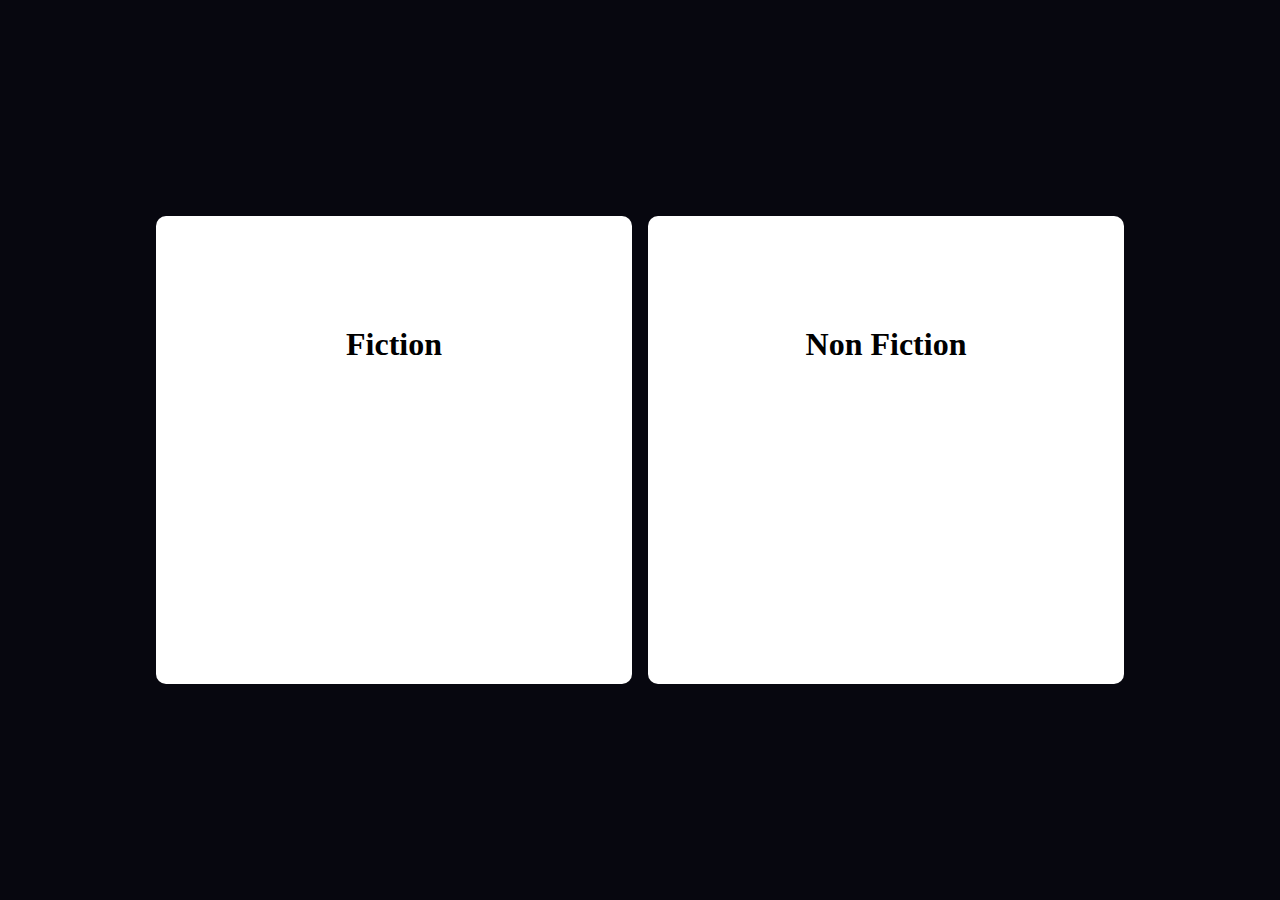
<file: 2nd/index.html>
<!DOCTYPE html>
<html lang="en">
<head>
    <meta charset="UTF-8">
    <meta name="viewport" content="width=device-width, initial-scale=1.0">
    <title>Public Library</title>
    <link rel="stylesheet" href="css/style.css">
</head>
<body>
    <div class="container">
        <a href = "pages/fiction.html" class="fiction"><h1>Fiction</h1></a>
        <a href = "pages/nonfiction.html" class="non-fiction"><h1>Non Fiction</h1></a>
    </div>
</body>
</html>
</file>
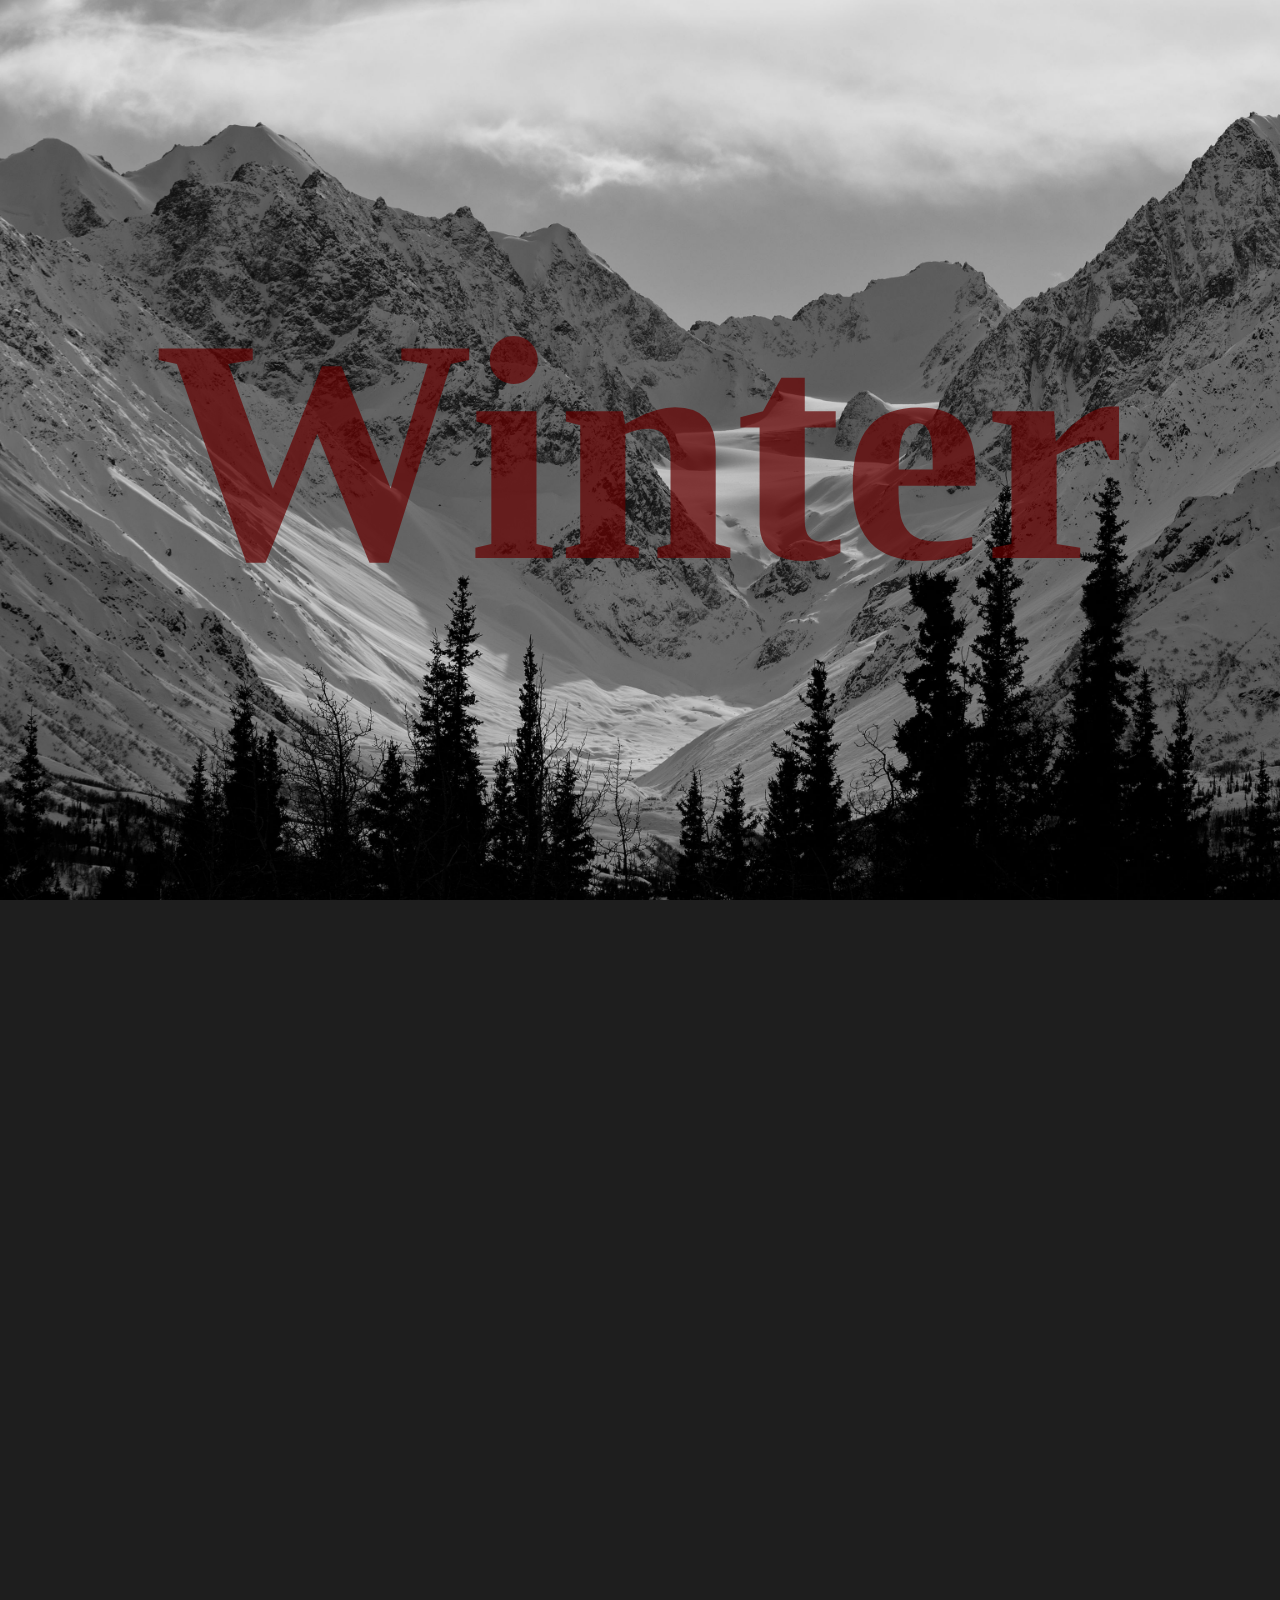
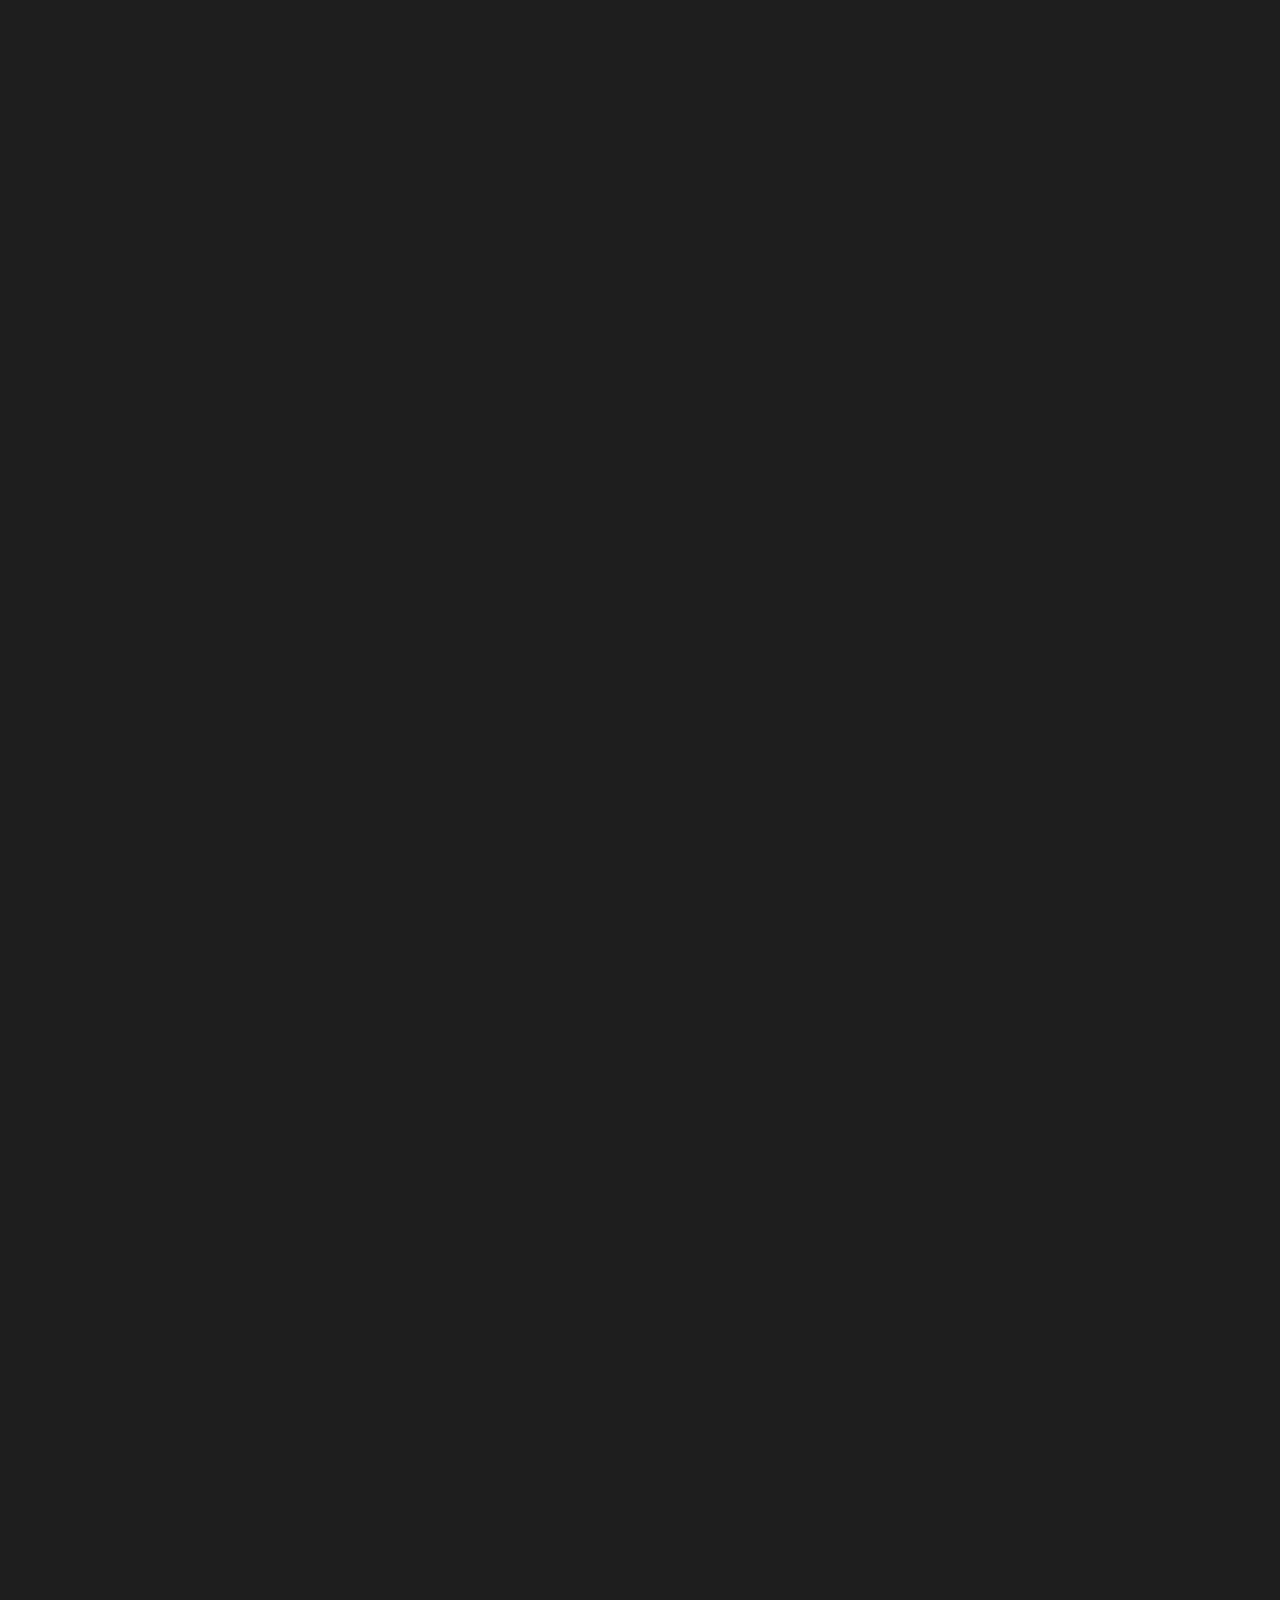
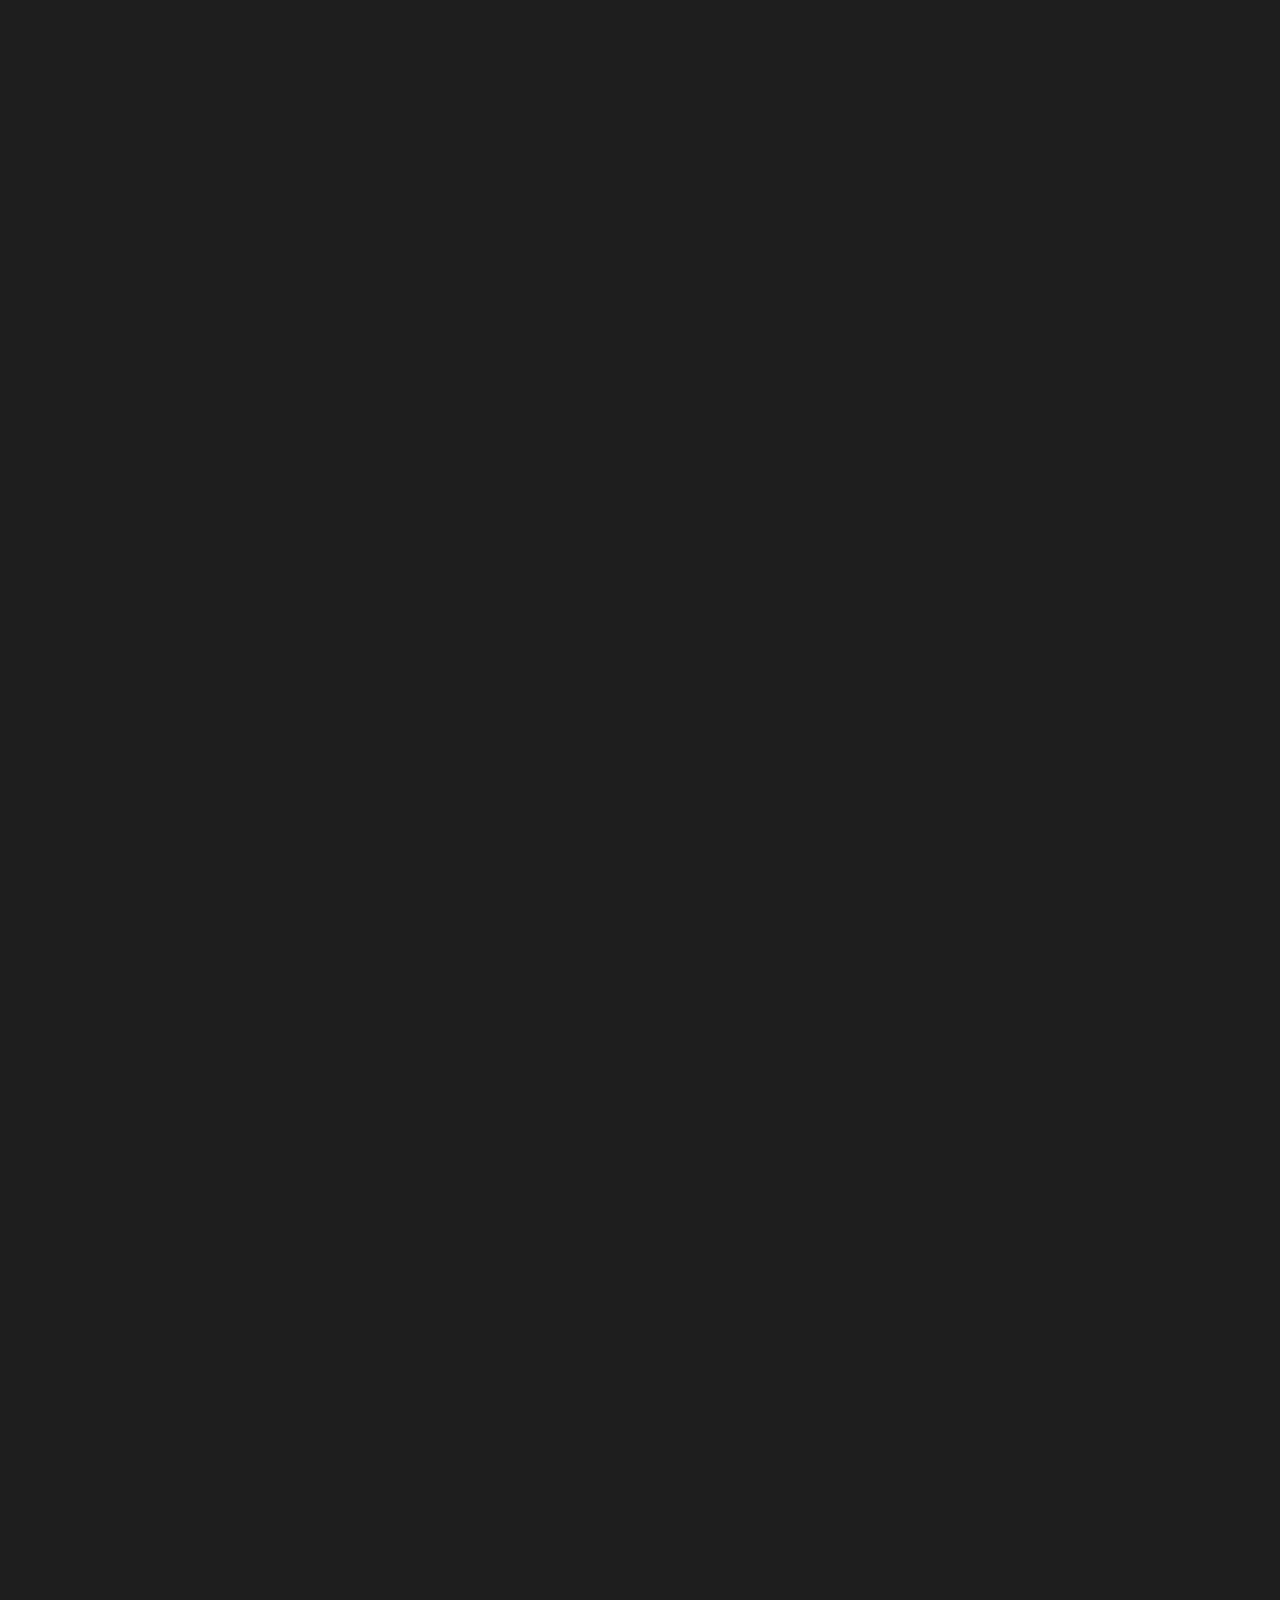
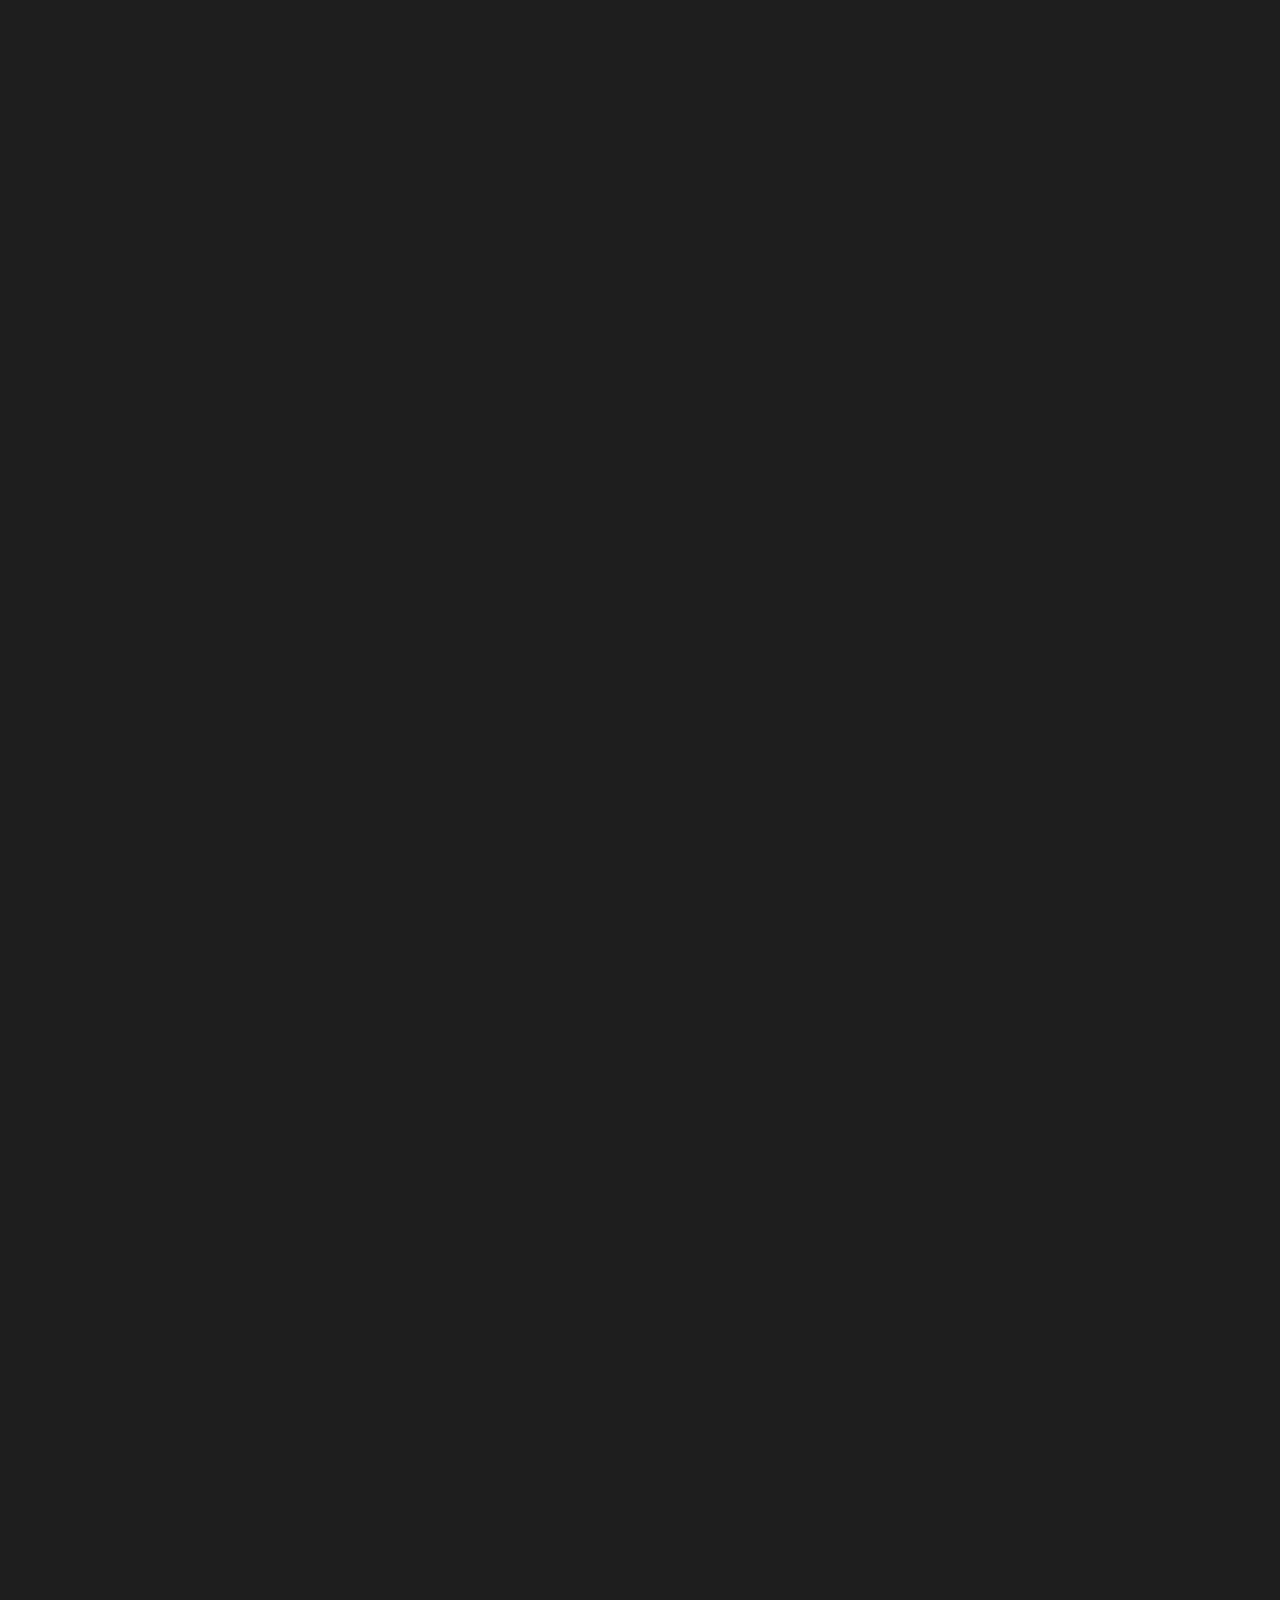
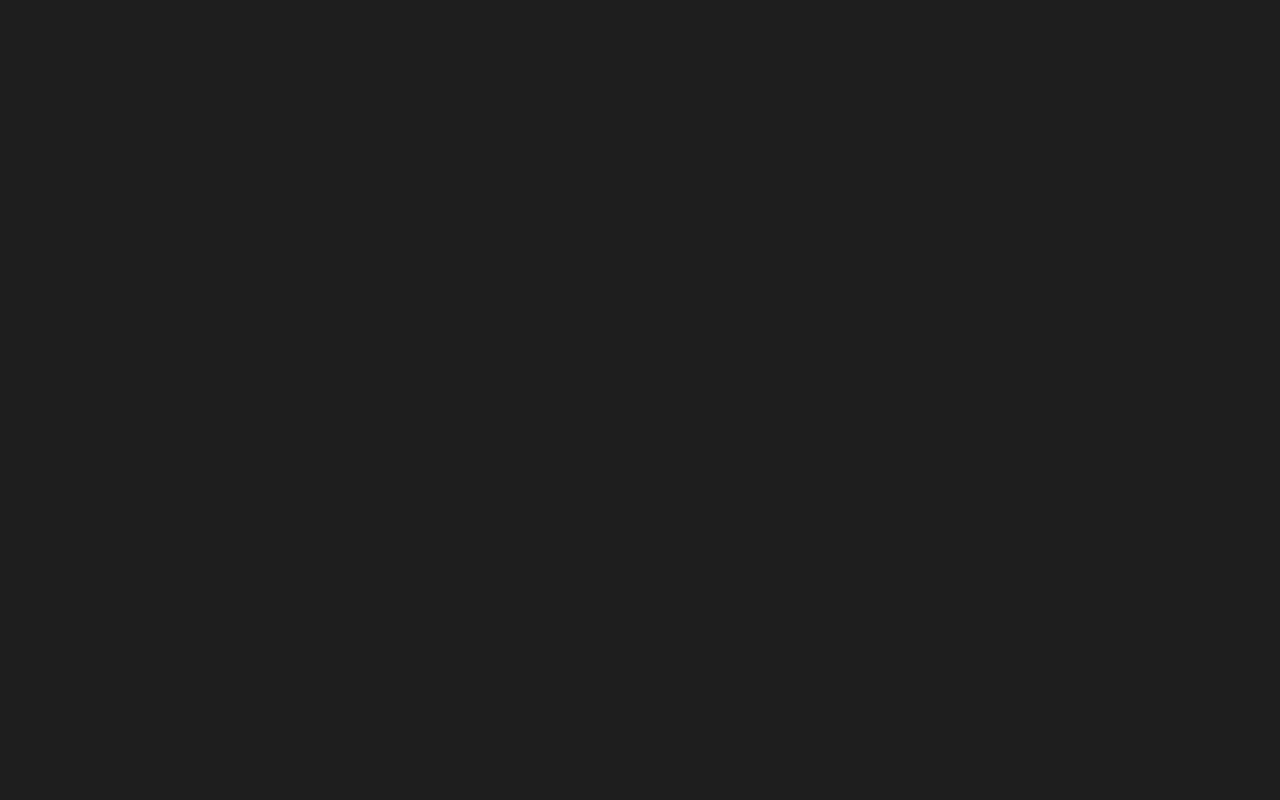
<file: 3rd/index.html>
<!DOCTYPE html>
<html lang="en">
<head>
    <meta charset="UTF-8">
    <meta name="viewport" content="width=device-width, initial-scale=1.0">
    <title>Blog post</title>
</head>
<link rel="stylesheet" href = "style.css">

<header><h1>Winter</h1></header>

<body>
    <main>

    </main>
    
</body>

<footer></footer>

</html>
</file>
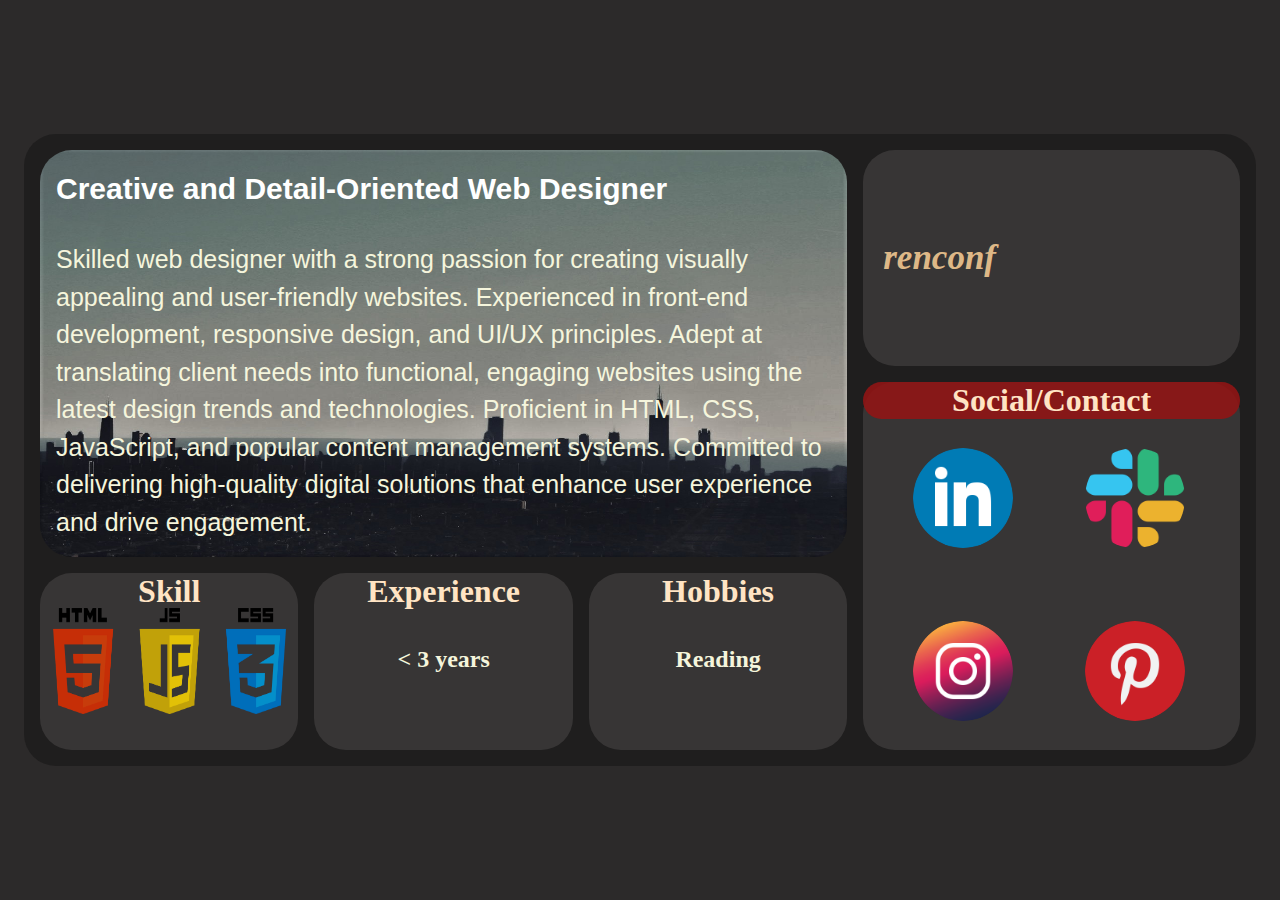
<file: 4th/index.html>
<!DOCTYPE html>
<html lang="en">
<head>
    <meta charset="UTF-8">
    <meta name="viewport" content="width=device-width, initial-scale=1.0">
    <title>Dashboard</title>
    <link rel="stylesheet" href="static/css/style.css">
</head>
<body>
    <div class="container">
        <div class="left">
            <div class="left-main">
                <p id="first">Creative and Detail-Oriented Web Designer</p>
                <p id="second">Skilled web designer with a strong passion for creating visually appealing and user-friendly websites. Experienced in front-end development, responsive design, and UI/UX principles. Adept at translating client needs into functional, engaging websites using the latest design trends and technologies. Proficient in HTML, CSS, JavaScript, and popular content management systems. Committed to delivering high-quality digital solutions that enhance user experience and drive engagement.</p>
            </div>
            <div class="left-sub">
                <div class="left-sub-1">
                    <h1>Skill</h1>
                </div>
                
                <div class="left-sub-2">
                    <h1>Experience</h1>
                    <h2> < 3 years </h2>
                </div>

                <div class="left-sub-3">
                    <h1>Hobbies</h1>
                    <h2> Reading </h2>
                </div>
            </div>
        </div>

        <div class="right">
            <a class="right-main" href="https://github.com/renconf">
                <h2>renconf</h2>
                <div id = "profile-pic"></div>
            </a>
            <div class="right-sub">
                <div class="right-sub-1">
                    <h1>Social/Contact</h1>
                </div>
                <div class="right-sub-2">
                    <div id="linkedin"></div>
                    <div id="slack"></div>
                    <div id="instagram"></div>
                    <div id="pinterest"></div>
                </div>
            </div>
        </div>
    </div>
</body>
</html>
</file>
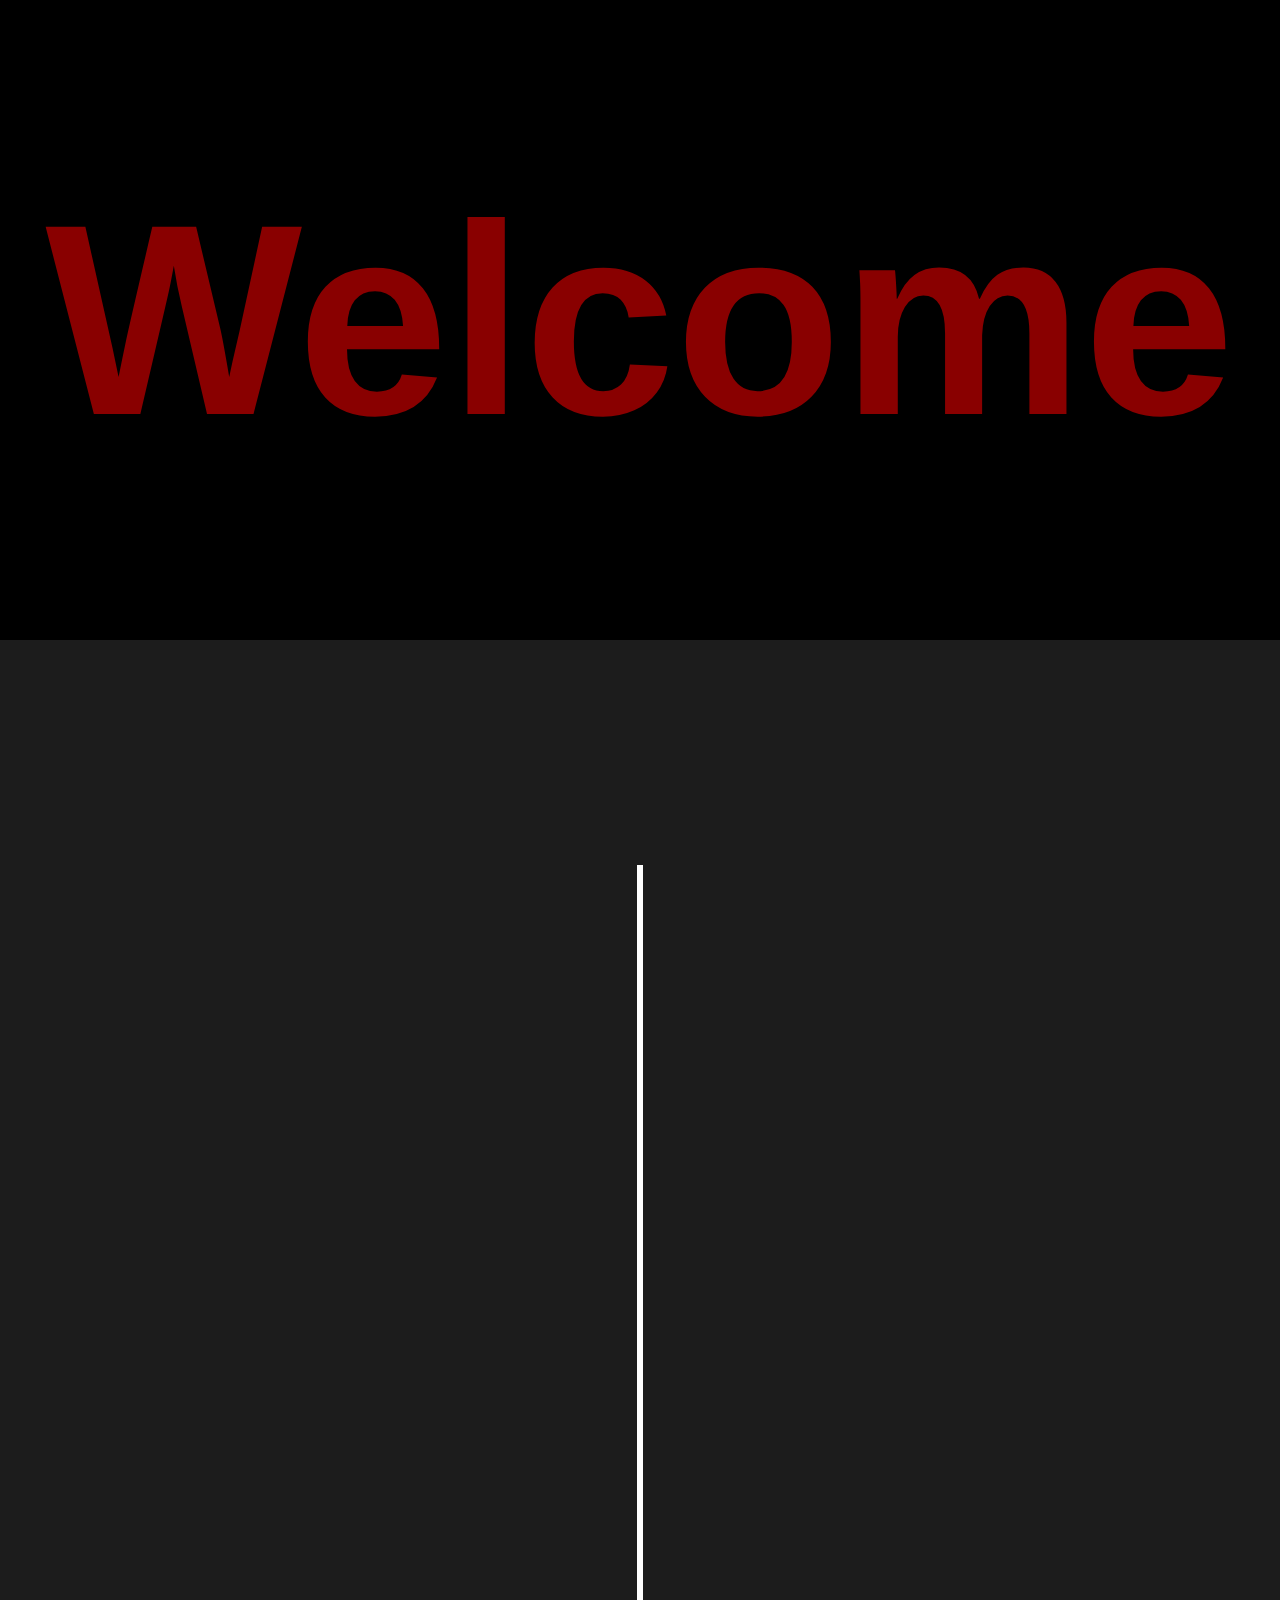
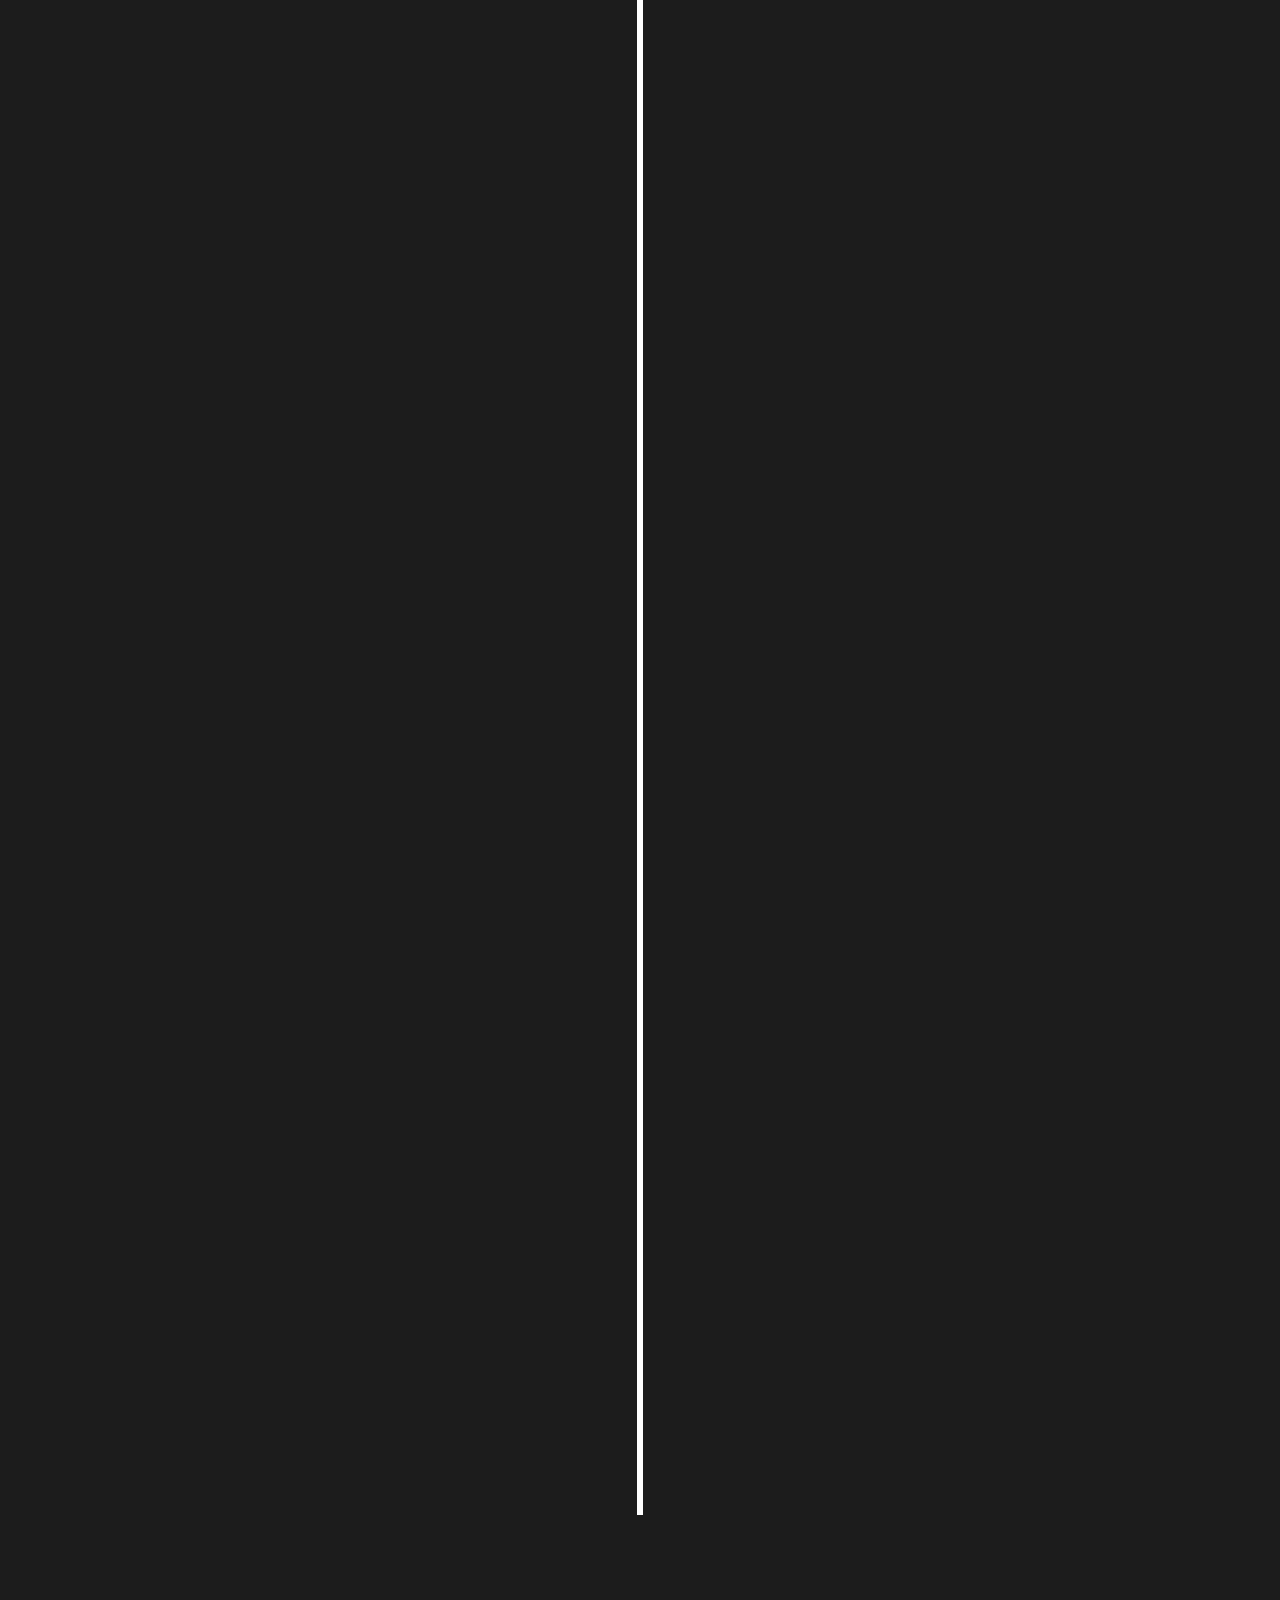
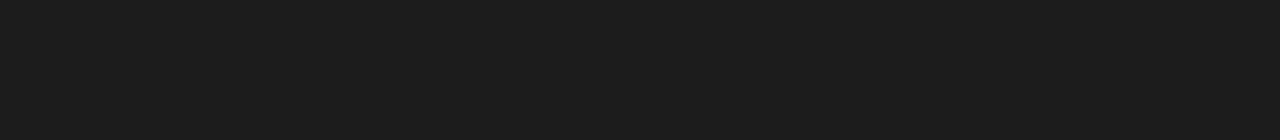
<file: 5th/index.html>
<!DOCTYPE html>
<html lang="en">
<head>
    <meta charset="UTF-8">
    <meta name="viewport" content="width=device-width, initial-scale=1.0">
    <title>Coffee</title>
    <link rel="stylesheet" href="style.css">
</head>

<header>
    <h1>Welcome</h1>
</header>

<body>
    <div class="history">
        <div id="line"></div>
    </div>
</body>
</html>
</file>
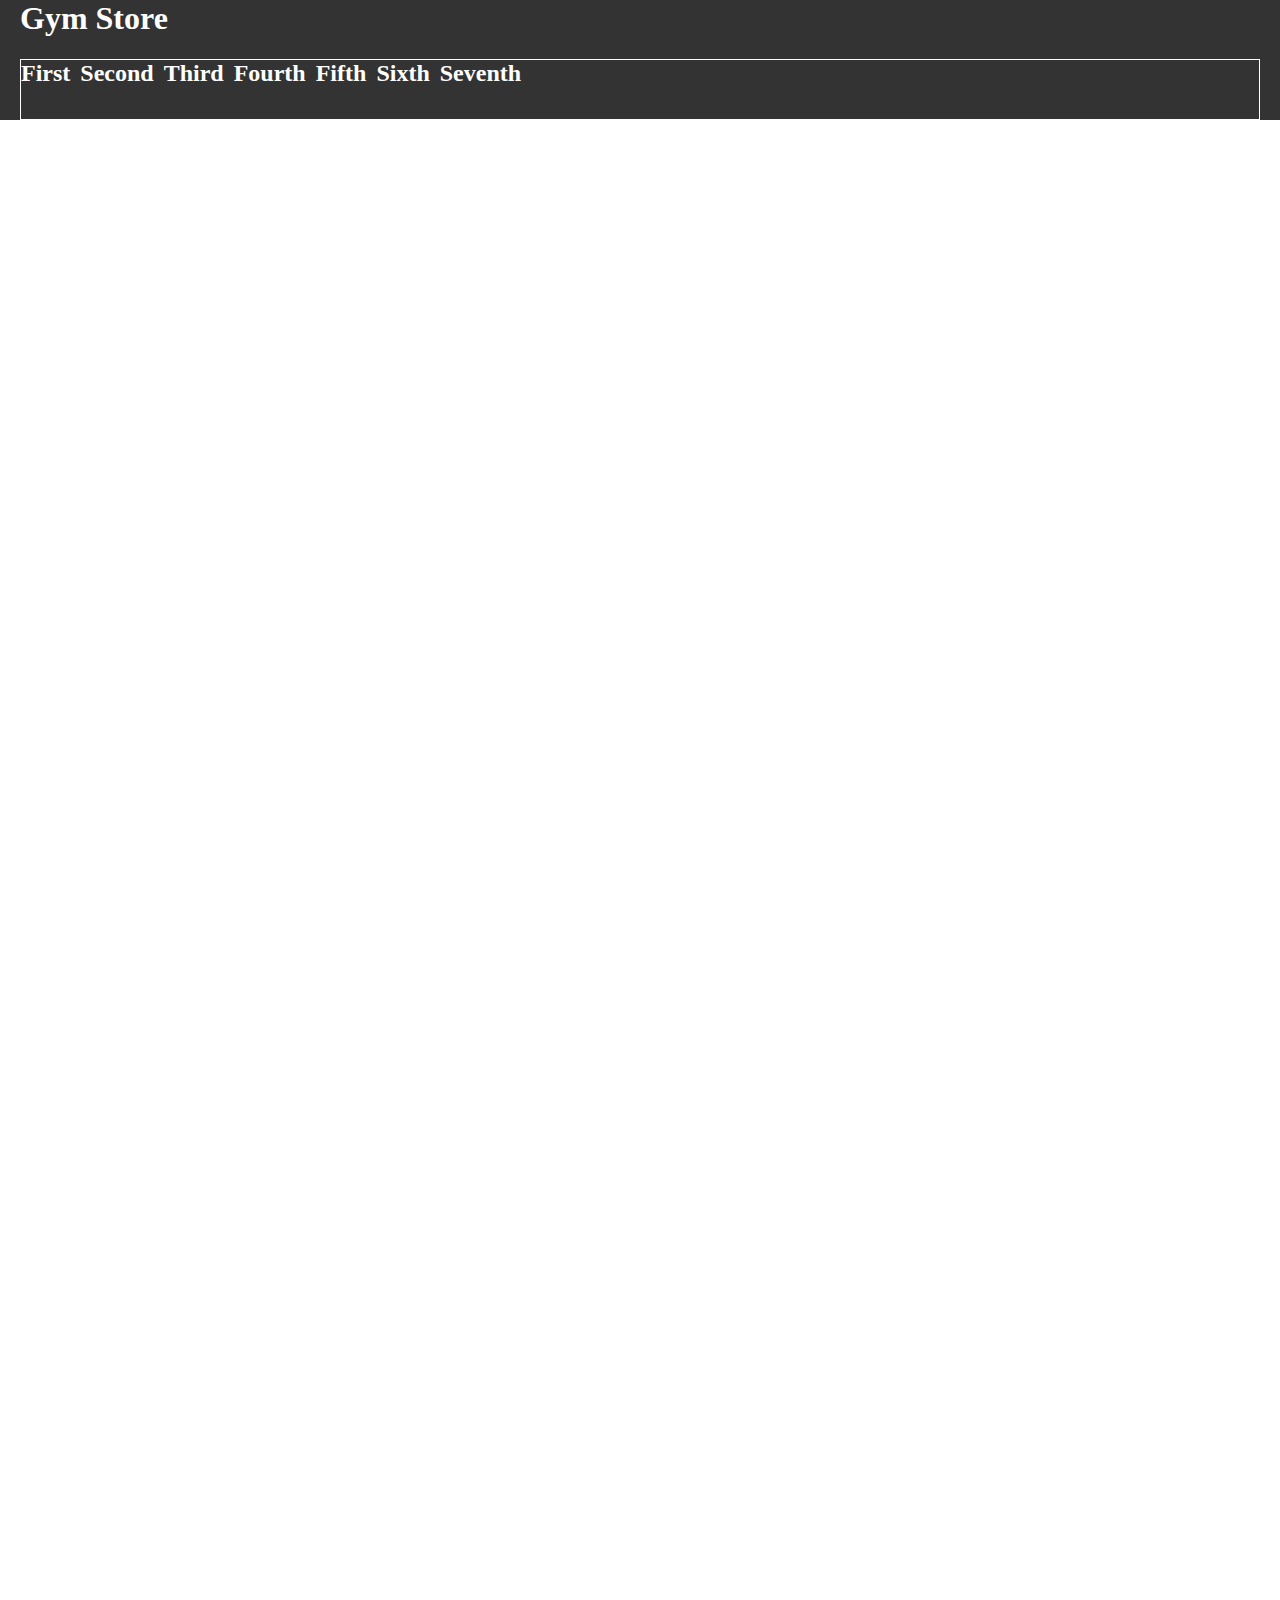
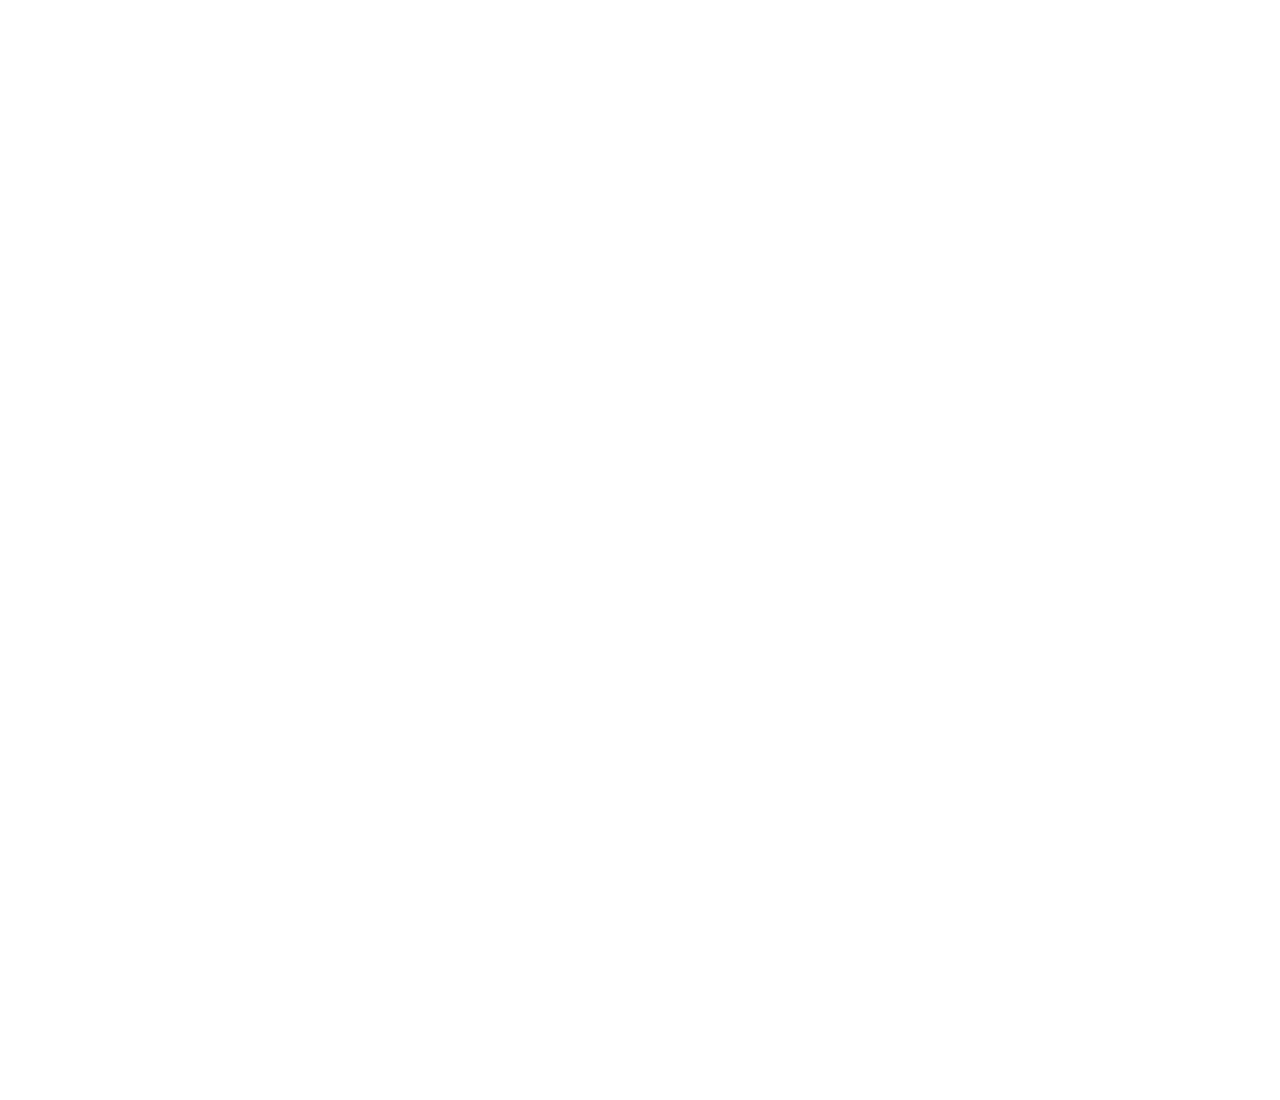
<file: 1st/pages/Store.html>
<!DOCTYPE html>
<html lang="en">
<head>
    <meta charset="UTF-8">
    <meta name="viewport" content="width=device-width, initial-scale=1.0">
    <title>Gym Store</title>
    <link rel="stylesheet" href="../static/css/store.css">
</head>

<header>
    <div class="search-bar">
        <h1>Gym Store</h1>
    </div>
    <div class="navbar">
        <ul>
            <li><div id="dropdown"><h2>First</h2>
                <div class="dropdown-content">
                <p>Hello World!</p>
                </div></div></li>
            <li><div id="dropdown"><h2>Second</h2></div></li>
            <li><div id="dropdown"><h2>Third</h2></div></li>
            <li><div id="dropdown"><h2>Fourth</h2></div></li>
            <li><div id="dropdown"><h2>Fifth</h2></div></li>
            <li><div id="dropdown"><h2>Sixth</h2></div></li>
            <li><div id="dropdown"><h2>Seventh</h2></div></li>
        </ul>
    </div>
</header>

<body>
   
</body>

<footer></footer>
</html>
</file>
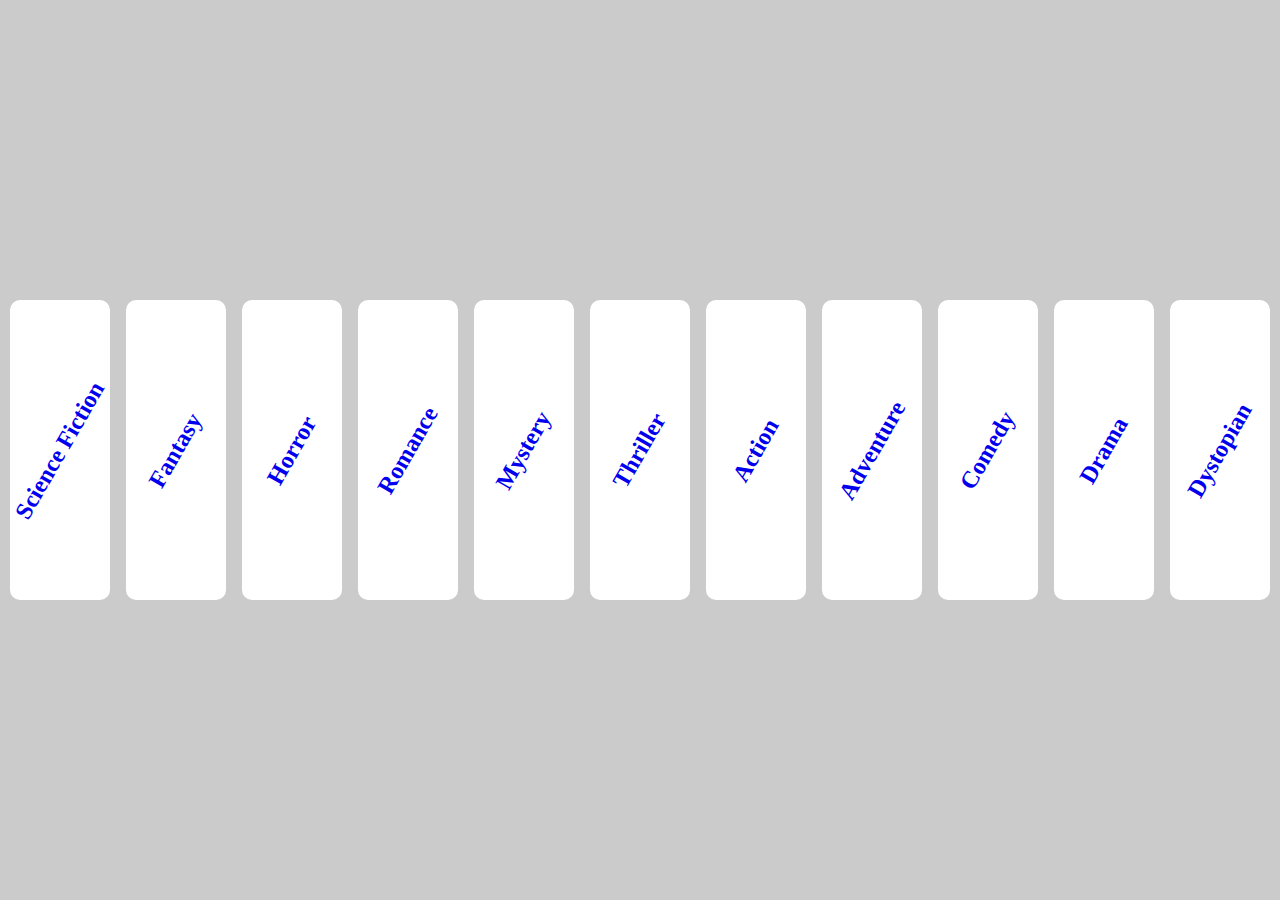
<file: 2nd/pages/fiction.html>
<!DOCTYPE html>
<html lang="en">
<head>
    <meta charset="UTF-8">
    <meta name="viewport" content="width=device-width, initial-scale=1.0">
    <title>Public Library</title>
    <link rel="stylesheet" href="../css/fiction.css">
</head>
<body>
    <div class="container">
        <a href = 'fiction/scifi.html'><h2>Science Fiction</h2></a>
        <a href = 'fiction/fantasy.html'><h2>Fantasy</h2></a>
        <a href = 'fiction/horror.html'><h2>Horror</h2></a>
        <a href = 'fiction/romance.html'><h2>Romance</h2></a>
        <a href = 'fiction/mystery.html'><h2>Mystery</h2></a>
        <a href = 'fiction/thriller.html'><h2>Thriller</h2></a>
        <a href = 'fiction/action.html'><h2>Action</h2></a>
        <a href = 'fiction/adventure.html'><h2>Adventure</h2></a>
        <a href = 'fiction/comedy.html'><h2>Comedy</h2></a>
        <a href = 'fiction/drama.html'><h2>Drama</h2></a>
        <a href = 'fiction/dystopian.html'><h2>Dystopian</h2></a>    
    </div>
</body>
</html>
</file>
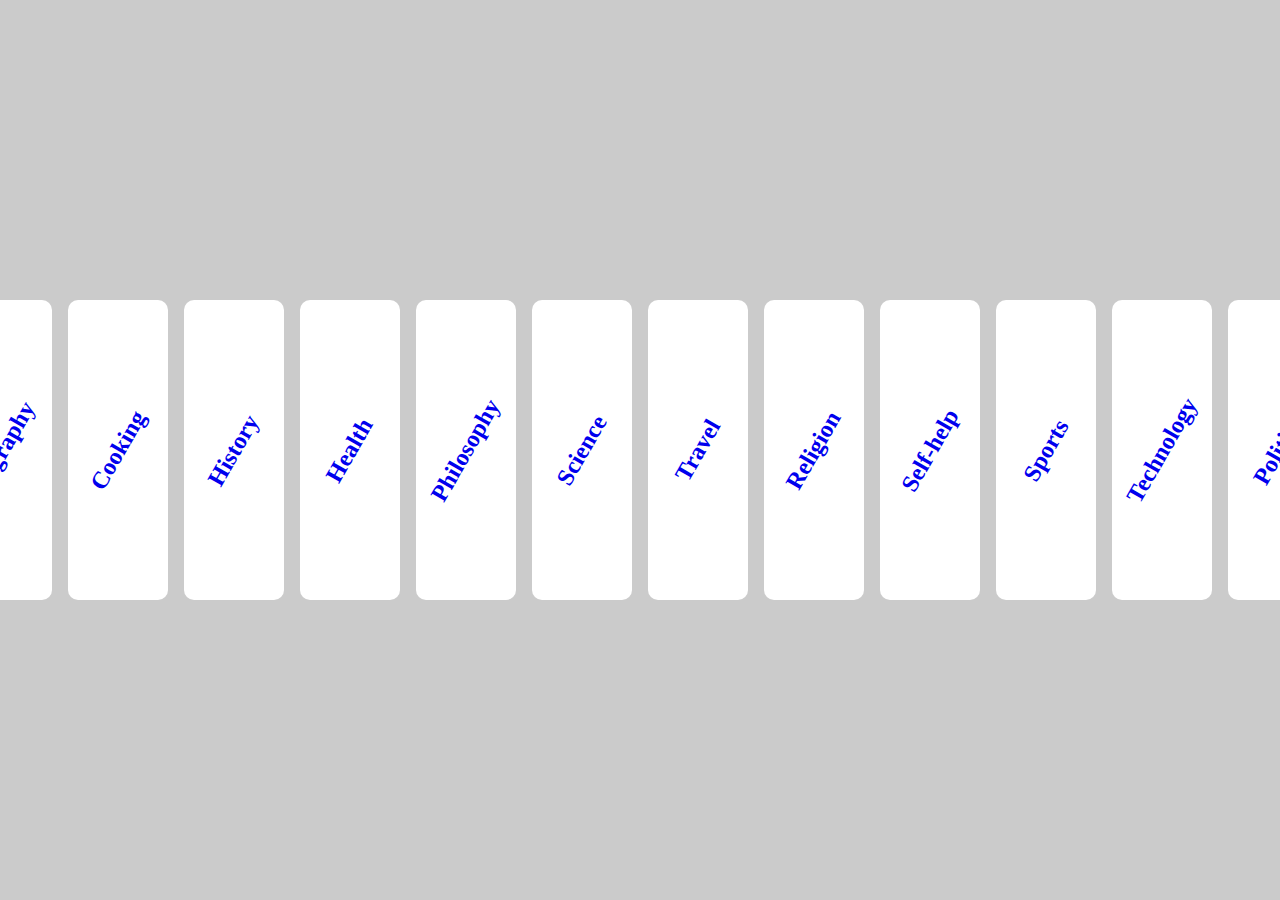
<file: 2nd/pages/nonfiction.html>
<!DOCTYPE html>
<html lang="en">
<head>
    <meta charset="UTF-8">
    <meta name="viewport" content="width=device-width, initial-scale=1.0">
    <title>Public Library</title>
    <link rel="stylesheet" href="../css/nonfiction.css">
</head>
<body>
    <div class="container">
        <a href = 'non-fiction/art.html'><h2>Art</h2></a>
        <a href = 'non-fiction/biography.html'><h2>Biography</h2></a>
        <a href = 'non-fiction/cooking.html'><h2>Cooking</h2></a>
        <a href = 'non-fiction/history.html'><h2>History</h2></a>
        <a href = 'non-fiction/health.html'><h2>Health</h2></a>
        <a href = 'non-fiction/philosophy.html'><h2>Philosophy</h2></a>
        <a href = 'non-fiction/science.html'><h2>Science</h2></a>
        <a href = 'non-fiction/travel.html'><h2>Travel</h2></a>
        <a href = 'non-fiction/religion.html'><h2>Religion</h2></a>
        <a href = 'non-fiction/self-help.html'><h2>Self-help</h2></a>
        <a href = 'non-fiction/sports.html'><h2>Sports</h2></a>
        <a href = 'non-fiction/technology.html'><h2>Technology</h2></a>
        <a href = 'non-fiction/politics.html'><h2>Politics</h2></a>
        <a href = 'non-fiction/economics.html'><h2>Economics</h2></a>
    </div>
</body>
</html>
</file>
<file: 2nd/css/style.css>
* {
    margin: 0;
    padding: 0;
    box-sizing: border-box;
}
body {
    background-color: rgba(0, 0, 8, 0.973);
    display: flex;
    justify-content: center;
    align-items: center;
    min-height: 100vh;
}

.container h1 {
    color: rgb(0, 0, 0);
    text-align: center;
    vertical-align: middle;
    line-height: 700%;
    user-select: none;
}

.container {
    width: 1000px;
    height: 500px;
    padding: 1em;
    display: flex;
    gap: 1em;
}

.fiction, .non-fiction {
    width: 50%;
    height: 100%;
    background-color: rgb(255, 255, 255);
    border-radius: 10px;
    padding: 1em;
    display: flex;
    flex-direction: column;
    gap: 1em;
    text-decoration: none;
}
</file>
<file: 3rd/style.css>
* {
    margin: 0;
    padding: 0;
    box-sizing: border-box;
}

header {
    width: auto;
    height: 100vh;
    background-image: url(black_and_white_image_of_snow_covered_mountains_trees_4k_hd_nature.jpg);
    background-repeat: no-repeat;
    background-size: cover;
    display: flex;
    justify-content: center;
    align-items: center;
}

header h1 {
    color: #660000b4;
    font-size: 20em;
}

body {
    min-height: 800vh;
    background-color: rgba(0, 0, 0, 0.884);
}
</file>
<file: 4th/static/css/style.css>
* {
    margin: 0;
    padding: 0;
    box-sizing: content-box;
}

body {
    background-color: #2c2a2a;
    display: flex;
    justify-content: center;
    align-items: center;
    min-height: 100vh;
}

h1 {
    text-align: center;
    color: bisque;
    user-select: none;
}


p {
    color: beige;
    font-family: 'Segoe UI', Tahoma, Geneva, Verdana, sans-serif;
    user-select: none;
}

.container {
    display: flex;
    flex-direction: row;
    gap: 1em;
    padding: 1rem;
    width: 1200px;
    height: 600px;
    background-color: #1d1c1ce1;
    border-radius: 2em;
}

.left {
    flex: 0.75;
    display: flex;
    flex-direction: column;
    gap: 1em;
}

.left-main {
    flex: 0.65;
    background-color: #3b3939e1;
    background-image: url("../img/profile-background.jpg");
    background-size: 100% 100%;
    border-radius: 2em;
    padding: 1rem;
}

.left-main p {
    font-size: 25px;
    line-height: 1.5;
}

.left-main #first {
    font-weight: 600;
    font-size: 30px;
    color: #fff;
    margin-bottom: 1em;
}

.left-sub {
    flex: 0.35;
    display: flex;
    flex-direction: row;
    gap: 1em;
    border-radius: 2em;
}

.left-sub-1, .left-sub-2, .left-sub-3 {
    width: 100%;
    height: 100%;
    flex: 0.5;
    background-color: #3b3939e1;
    border-radius: 2em;
}

.left-sub-1 {
    background-image: url("../img/test.png");
    background-size: 90% 60%;
    background-position: center;
    background-repeat: no-repeat;
}

.left-sub-2 h2, .left-sub-3 h2 {
    color: beige;
    text-align: center;
    margin-top: 1.5em;
}

.right {
    flex: 0.35;
    display: flex;
    flex-direction: column;
    gap: 1em;
}

.right-main {
    flex: 0.35;
    background-color: #3b3939e1;
    border-radius: 2em;
    padding: 0.5rem;
    display:flex;
    justify-content: end;
    align-items: center;
    text-decoration: none;
}

.right-main h2 {
    font-family: Cambria, Cochin, Georgia, Times, 'Times New Roman', serif;
    font-size: 35px;
    font-weight: light;
    font-style: oblique;
    color: burlywood;
    margin: auto;
    user-select: none;
}

#profile-pic {
    width: 200px;
    height: 200px;
    margin: auto;
    border-radius: 50%;
    background-size: cover;
    background-image: url('https://images.unsplash.com/photo-1518791841217-8f162f1e1131?ixlib=rb-4.0.3&ixid=MnwxMjA3fDB8MHxwaG90by1wYWdlfHx8fGVufDB8fHx8&auto=format&fit=crop&w=870&q=80');
}

.right-sub {
    flex: 0.65;
    background-color: #3b3939e1;
    border-radius: 2em;
    display: flex;
    flex-direction: column;
}

.right-sub-1 {
    flex: 0.1;
    background-color: #921414e1;
    border-radius: 2em;
    display: flex;
    flex-direction: column;
    gap: 1em;
}

.right-sub-2 {
    flex: 0.9;
    border-radius: 2em;
    /* border: 1px solid white; */
    gap: 1em;
    display: grid;
    grid-template-columns: repeat(2, 1fr);
    align-items: center;
    padding-left: 50px;
}

#linkedin, #slack, #instagram, #pinterest {
    width: 100px;
    height: 100px;
    border-radius: 50%;
    /* border: 1px solid #fff; */
}

#linkedin {
    background-image: url("../icon/linkedin.png");
    background-size: cover;
}

#slack {
    background-image: url("../icon/slack.png");
    background-size: cover;
}

#instagram {
    background-image: url("../icon/insta.png");
    background-size: cover;
}

#pinterest {
    background-image: url("../icon/pinterest.png");
    background-size: cover;
}
</file>
<file: 5th/style.css>
* {
    margin: 0;
    padding: 0;
    box-sizing: border-box;
}

html {
    min-height: 300vh;
    font-family: 'Gill Sans', 'Gill Sans MT', Calibri, 'Trebuchet MS', sans-serif;
}

header {
    width: auto;
    height: 40em;
    background-color: #000;
    display: flex;
    justify-content: center;
    align-items: center;
}

header h1 {
    color: rgba(145, 0, 0, 0.945);
    font-weight: 9000;
    font-size: 17em;
}

body {
    background-color: #000000e3;
}

.history {
    display: flex;
    justify-content: center;
    align-items: center;
    width: auto;
    height: 300vh;
    /* border: 1px solid white; */
}

.history h1 {
    color: white;
}
#line {
    height: 250vh;
    border: 3px solid white;
}
</file>
<file: 1st/static/css/store.css>
* {
    margin: 0;
    padding: 0;
    box-sizing: border-box;
}

/* html {
    min-height: 300vh; Don't enable this, it will cause the header not to stick!
} */

header {
    display: flex;
    flex-direction: column;
    height: 120px;
    padding: 0 20px;
    background-color: #333;
    color: #fff;
    position: sticky;
    top: 0;
    left: 0;
    right: 0;
    z-index: 999;
}

.search-bar {
    justify-content: space-between;
    align-items: center;
    flex: 0.5;
    width: auto;
    /* background-color: #333; */
}

body {
    /* margin: 0; */
    min-height: 300vh;
}

.navbar {
    flex: 0.5;
    width: auto;
    border: 1px solid #fff;
}

.navbar ul {
    list-style: none;
    display: flex;
}

.navbar li {
    margin-right: 10px;
}

.navbar li:last-child {
    margin-right: 0;
}

#dropdown {
    position: relative;
    display: inline-block;
}

.dropdown-content {
    display: none;
    position: absolute;
    background-color: #000000;
    min-width: 160px;
    box-shadow: 0px 8px 16px 0px rgba(0, 0, 0, 0.2);
    z-index: 1;
}

#dropdown:hover .dropdown-content {
    display: block;
}
</file>
<file: 2nd/css/fiction.css>
* {
    margin: 0;
    padding: 0;
    box-sizing: border-box;
}
body {
    background-color: rgba(202, 202, 202, 0.973);
    display: flex;
    justify-content: center;
    align-items: center;
    min-height: 100vh;
}

.container {
    display: flex;
    flex-direction: row;
    gap: 1em;
    justify-content: center;
    align-items: center;
}

a {
    width: 100px;
    height: 300px;
    display: flex;
    justify-content: center;
    align-items: center;
    background-color: rgb(255, 255, 255);
    border-radius: 10px;
    text-decoration: none;
}

h2 {
    rotate: -60deg;
    white-space: nowrap;
}
</file>
<file: 2nd/css/nonfiction.css>
* {
    margin: 0;
    padding: 0;
    box-sizing: border-box;
}
body {
    background-color: rgba(202, 202, 202, 0.973);
    display: flex;
    justify-content: center;
    align-items: center;
    min-height: 100vh;
}

.container {
    display: flex;
    flex-direction: row;
    gap: 1em;
    justify-content: center;
    align-items: center;
}

a {
    width: 100px;
    height: 300px;
    display: flex;
    justify-content: center;
    align-items: center;
    background-color: rgb(255, 255, 255);
    border-radius: 10px;
    text-decoration: none;
}

h2 {
    rotate: -60deg;
    white-space: nowrap;
}
</file>
